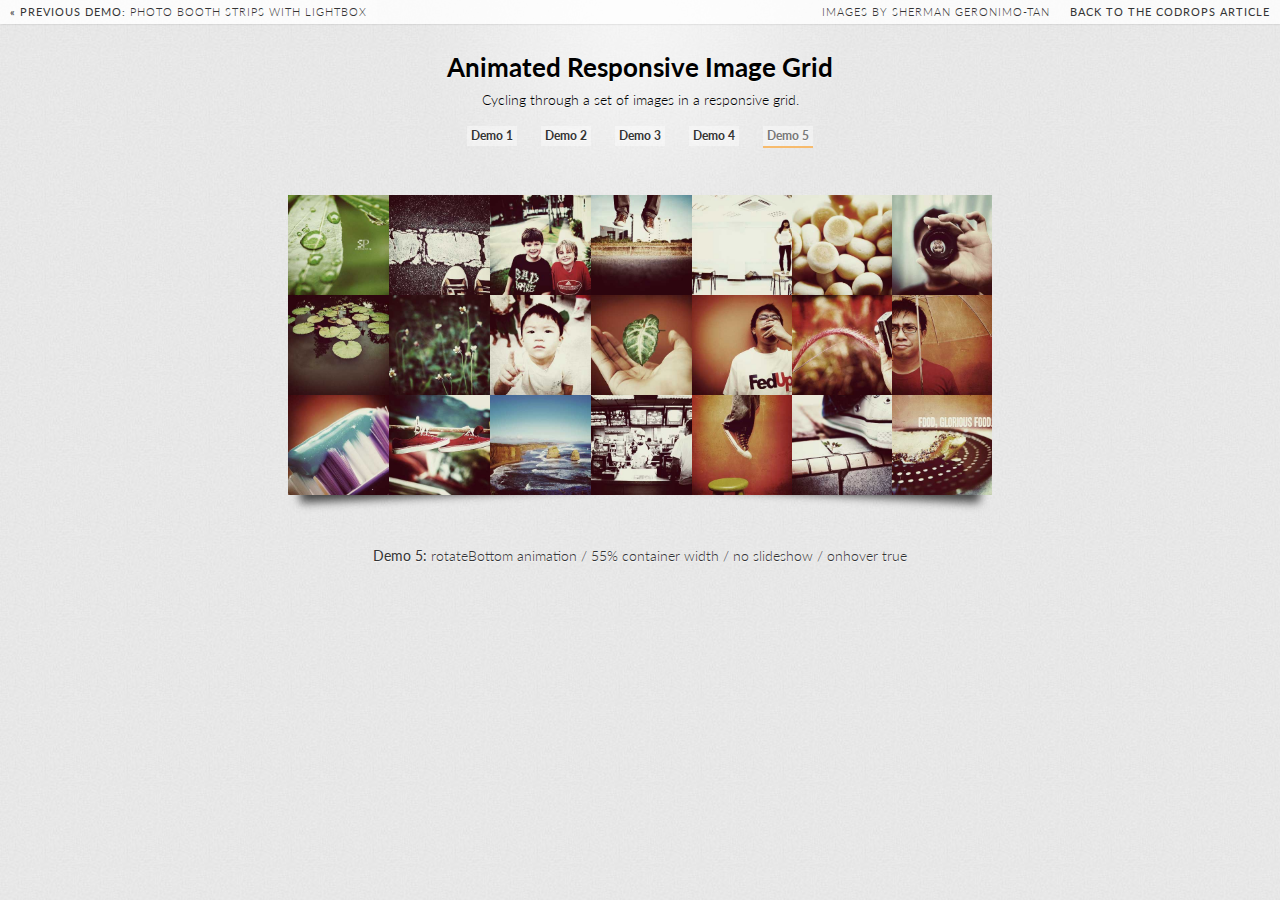
<file: index5.html>
﻿<!DOCTYPE html>
<html lang="en" class="no-js">
    <head>
		<meta charset="UTF-8" />
        <meta http-equiv="X-UA-Compatible" content="IE=edge,chrome=1"> 
        <title>Animated Responsive Image Grid</title>
        <meta name="viewport" content="width=device-width, initial-scale=1.0"> 
        <meta name="description" content="Animated Responsive Image Grid - Cycling through a set of images in a responsive grid." />
        <meta name="keywords" content="grid, images, thumbnails, responsive, css3, jquery, javascript, random, transition, 3d, perspective" />
        <meta name="author" content="Codrops" />
        <link rel="shortcut icon" href="../favicon.ico"> 
        <link rel="stylesheet" type="text/css" href="https://fivebitsspc.github.io/css/demo.css" />
		<link rel="stylesheet" type="text/css" href="https://fivebitsspc.github.io/css/style.css" />
		<script type="text/javascript" src="https://fivebitsspc.github.io/js/gridrotator/modernizr.custom.26633.js"></script> 
		<noscript>
			<link rel="stylesheet" type="text/css" href="https://fivebitsspc.github.io/css/fallback.css" />
		</noscript>
		<!--[if lt IE 9]>
			<link rel="stylesheet" type="text/css" href="css/fallback.css" />
		<![endif]-->
    </head>
    <body>
		<div class="container">
			
			<!-- Codrops top bar -->
            <div class="codrops-top">
                <a href="http://tympanus.net/Tutorials/PhotoBoothStripsLightbox/">
                    <strong>&laquo; Previous Demo: </strong>Photo Booth Strips with Lightbox
                </a>
                <span class="right">
					<a href="http://www.flickr.com/people/smanography/">Images by Sherman Geronimo-Tan</a>
                    <a href="http://tympanus.net/codrops/2012/08/02/animated-responsive-image-grid/">
                        <strong>Back to the Codrops Article</strong>
                    </a>
                </span>
                <div class="clr"></div>
            </div><!--/ Codrops top bar -->
			
			<header class="codrops-header">
			
				<h1>Animated Responsive Image Grid</h1>
				<h2>Cycling through a set of images in a responsive grid.</h2>
				
				<nav class="codrops-demos">
					<a href="index.html">Demo 1</a>
					<a href="index2.html">Demo 2</a>
					<a href="index3.html">Demo 3</a>
					<a href="index4.html">Demo 4</a>
					<a class="current-demo" href="index5.html">Demo 5</a>
				</nav>

			</header>
			
			<section class="main">

				<div id="ri-grid" class="ri-grid ri-grid-size-1 ri-shadow">
					<img class="ri-loading-image" src="https://fivebitsspc.github.io/images/loading.gif"/>
					<ul>
						<li><a href="#"><img src="https://fivebitsspc.github.io/images/medium/1.jpg"/></a></li>
						<li><a href="#"><img src="https://fivebitsspc.github.io/images/medium/2.jpg"/></a></li>
						<li><a href="#"><img src="https://fivebitsspc.github.io/images/medium/3.jpg"/></a></li>
						<li><a href="#"><img src="https://fivebitsspc.github.io/images/medium/4.jpg"/></a></li>
						<li><a href="#"><img src="https://fivebitsspc.github.io/images/medium/5.jpg"/></a></li>
						<li><a href="#"><img src="https://fivebitsspc.github.io/images/medium/6.jpg"/></a></li>
						<li><a href="#"><img src="https://fivebitsspc.github.io/images/medium/7.jpg"/></a></li>
						<li><a href="#"><img src="https://fivebitsspc.github.io/images/medium/8.jpg"/></a></li>
						<li><a href="#"><img src="https://fivebitsspc.github.io/images/medium/9.jpg"/></a></li>
						<li><a href="#"><img src="https://fivebitsspc.github.io/images/medium/10.jpg"/></a></li>
						<li><a href="#"><img src="https://fivebitsspc.github.io/images/medium/11.jpg"/></a></li>
						<li><a href="#"><img src="https://fivebitsspc.github.io/images/medium/12.jpg"/></a></li>
						<li><a href="#"><img src="https://fivebitsspc.github.io/images/medium/13.jpg"/></a></li>
						<li><a href="#"><img src="https://fivebitsspc.github.io/images/medium/14.jpg"/></a></li>
						<li><a href="#"><img src="https://fivebitsspc.github.io/images/medium/15.jpg"/></a></li>
						<li><a href="#"><img src="https://fivebitsspc.github.io/images/medium/16.jpg"/></a></li>
						<li><a href="#"><img src="https://fivebitsspc.github.io/images/medium/17.jpg"/></a></li>
						<li><a href="#"><img src="https://fivebitsspc.github.io/images/medium/18.jpg"/></a></li>
						<li><a href="#"><img src="https://fivebitsspc.github.io/images/medium/19.jpg"/></a></li>
						<li><a href="#"><img src="https://fivebitsspc.github.io/images/medium/20.jpg"/></a></li>
						<li><a href="#"><img src="https://fivebitsspc.github.io/images/medium/21.jpg"/></a></li>
						<li><a href="#"><img src="https://fivebitsspc.github.io/images/medium/22.jpg"/></a></li>
						<li><a href="#"><img src="https://fivebitsspc.github.io/images/medium/23.jpg"/></a></li>
						<li><a href="#"><img src="https://fivebitsspc.github.io/images/medium/24.jpg"/></a></li>
						<li><a href="#"><img src="https://fivebitsspc.github.io/images/medium/25.jpg"/></a></li>
						<li><a href="#"><img src="https://fivebitsspc.github.io/images/medium/26.jpg"/></a></li>
						<li><a href="#"><img src="https://fivebitsspc.github.io/images/medium/27.jpg"/></a></li>
						<li><a href="#"><img src="https://fivebitsspc.github.io/images/medium/28.jpg"/></a></li>
						<li><a href="#"><img src="https://fivebitsspc.github.io/images/medium/29.jpg"/></a></li>
						<li><a href="#"><img src="https://fivebitsspc.github.io/images/medium/30.jpg"/></a></li>
						<li><a href="#"><img src="https://fivebitsspc.github.io/images/medium/31.jpg"/></a></li>
						<li><a href="#"><img src="https://fivebitsspc.github.io/images/medium/32.jpg"/></a></li>
						<li><a href="#"><img src="https://fivebitsspc.github.io/images/medium/33.jpg"/></a></li>
						<li><a href="#"><img src="https://fivebitsspc.github.io/images/medium/34.jpg"/></a></li>
						<li><a href="#"><img src="https://fivebitsspc.github.io/images/medium/35.jpg"/></a></li>
						<li><a href="#"><img src="https://fivebitsspc.github.io/images/medium/36.jpg"/></a></li>
						<li><a href="#"><img src="https://fivebitsspc.github.io/images/medium/37.jpg"/></a></li>
						<li><a href="#"><img src="https://fivebitsspc.github.io/images/medium/38.jpg"/></a></li>
						<li><a href="#"><img src="https://fivebitsspc.github.io/images/medium/39.jpg"/></a></li>
						<li><a href="#"><img src="https://fivebitsspc.github.io/images/medium/40.jpg"/></a></li>
						<li><a href="#"><img src="https://fivebitsspc.github.io/images/medium/41.jpg"/></a></li>
						<li><a href="#"><img src="https://fivebitsspc.github.io/images/medium/42.jpg"/></a></li>
						<li><a href="#"><img src="https://fivebitsspc.github.io/images/medium/43.jpg"/></a></li>
						<li><a href="#"><img src="https://fivebitsspc.github.io/images/medium/44.jpg"/></a></li>
						<li><a href="#"><img src="https://fivebitsspc.github.io/images/medium/45.jpg"/></a></li>
						<li><a href="#"><img src="https://fivebitsspc.github.io/images/medium/46.jpg"/></a></li>
						<li><a href="#"><img src="https://fivebitsspc.github.io/images/medium/47.jpg"/></a></li>
						<li><a href="#"><img src="https://fivebitsspc.github.io/images/medium/48.jpg"/></a></li>
						<li><a href="#"><img src="https://fivebitsspc.github.io/images/medium/49.jpg"/></a></li>
						<li><a href="#"><img src="https://fivebitsspc.github.io/images/medium/50.jpg"/></a></li>
						<li><a href="#"><img src="https://fivebitsspc.github.io/images/medium/51.jpg"/></a></li>
						<li><a href="#"><img src="https://fivebitsspc.github.io/images/medium/52.jpg"/></a></li>
						<li><a href="#"><img src="https://fivebitsspc.github.io/images/medium/53.jpg"/></a></li>
						<li><a href="#"><img src="https://fivebitsspc.github.io/images/medium/54.jpg"/></a></li>
					</ul>
				</div>
				
				<p class="codrops-info"><strong>Demo 5:</strong> rotateBottom animation / 55% container width / no slideshow / onhover true </p>
				
			</section>
			
        </div>
        <script type="text/javascript" src="https://ajax.googleapis.com/ajax/libs/jquery/1.8.3/jquery.min.js"></script>
        <script type="text/javascript" src="https://fivebitsspc.github.io/js/gridrotator/jquery.gridrotator.js"></script>
		<script type="text/javascript">	
			$(function() {
			
				$( '#ri-grid' ).gridrotator( {
					animSpeed : 300,
					animType : 'rotateBottom',
					w320 : {
						rows : 3,
						columns : 4
					},
					w240 : {
						rows : 3,
						columns : 3
					},
					slideshow : false,
					onhover : true
				} );
			
			});
		</script>
    </body>
</html>
</file>
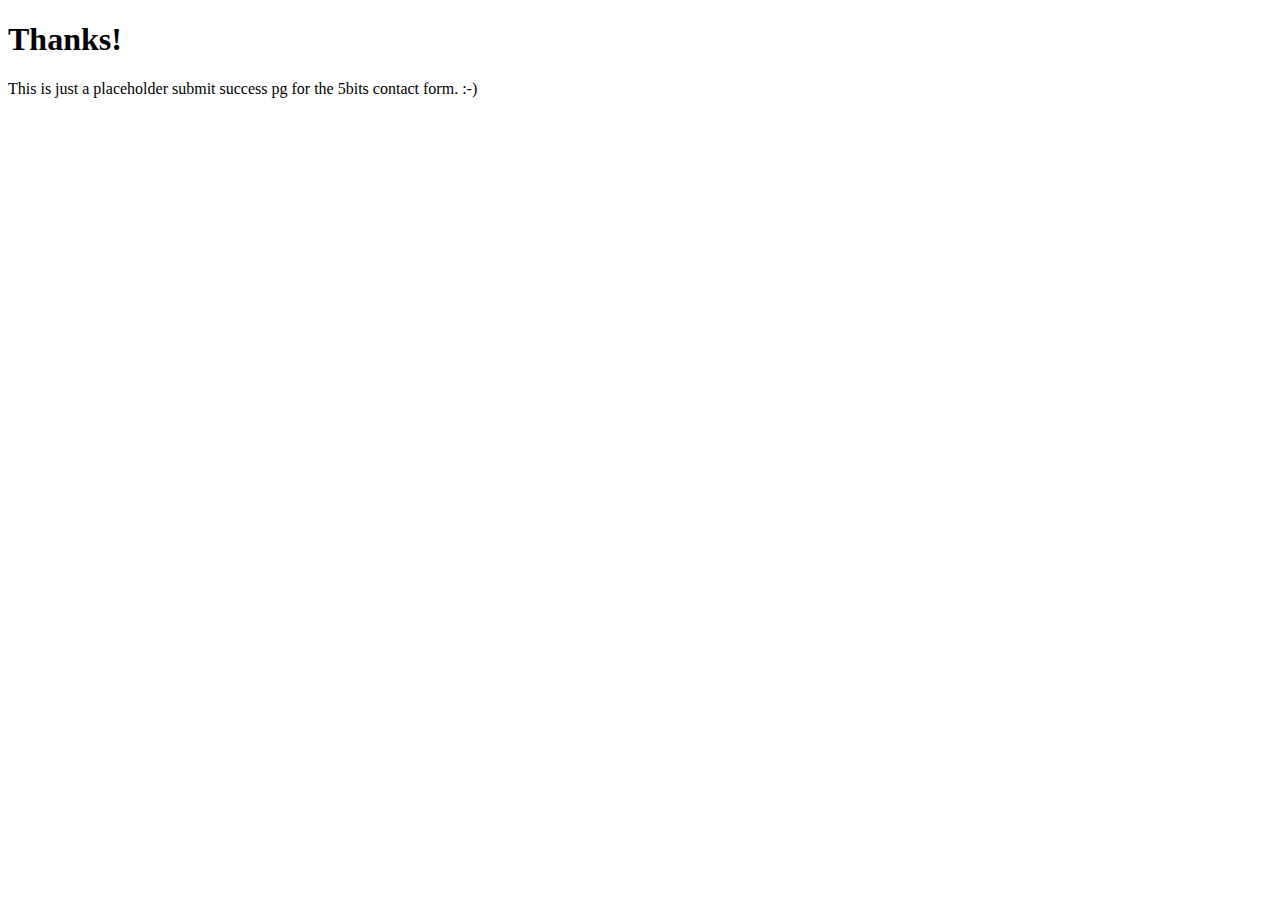
<file: thanks.html>
﻿<!DOCTYPE html>
<html>
<head>
    <meta charset="utf-8" />
    <title></title>
</head>
<body>
    <h1>Thanks!</h1>
    This is just a placeholder submit success pg for the 5bits contact form. :-)

</body>
</html>
</file>
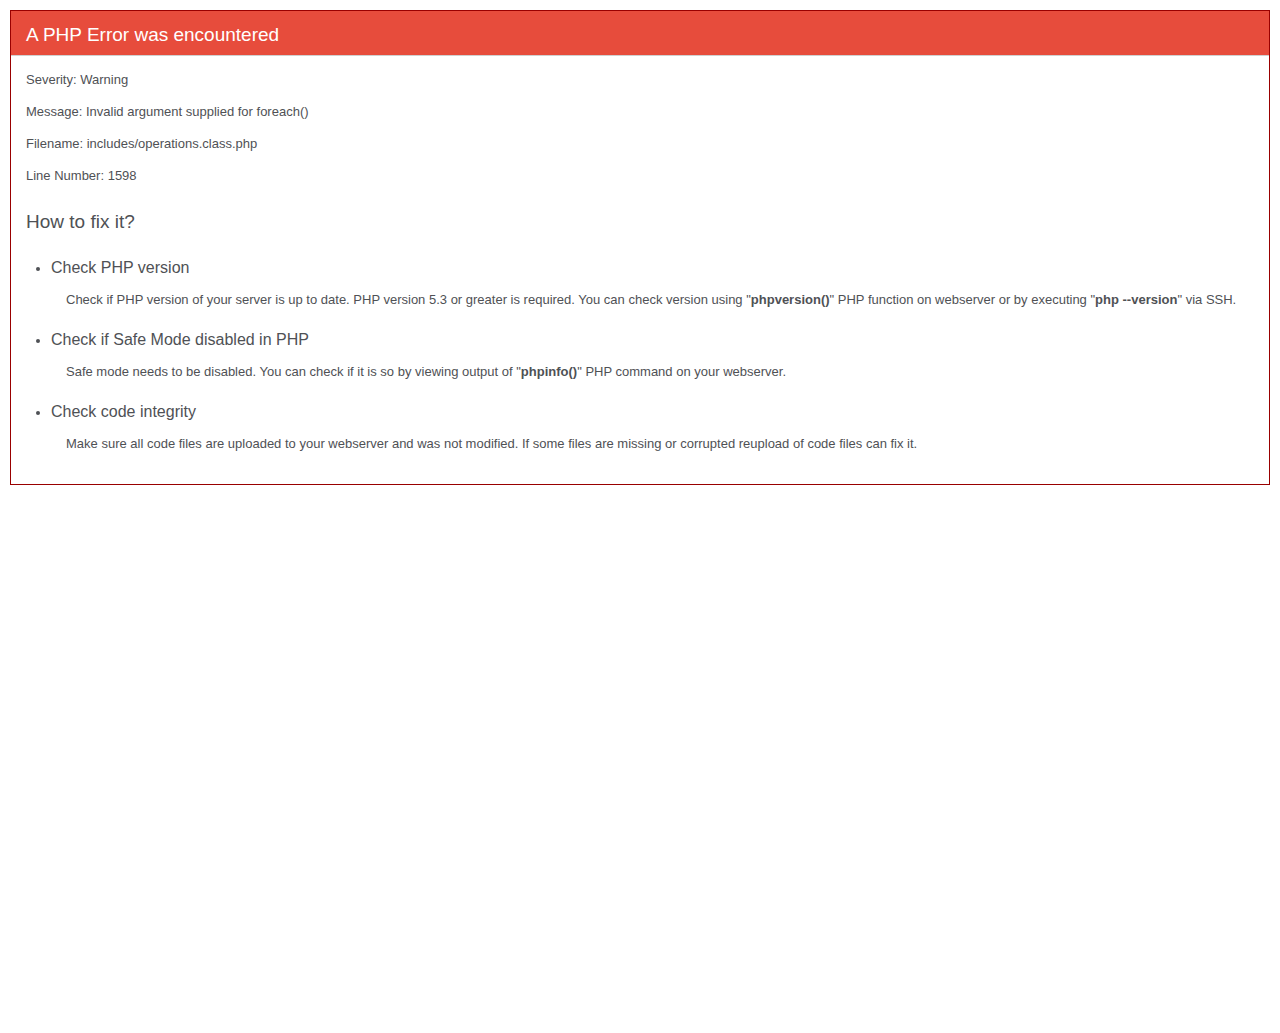
<file: 5bits-contactform-nopeekaboo/json_slider.html>
<!DOCTYPE html>
	<!--[if lt IE 7]>      <html class="no-js lt-ie9 lt-ie8 lt-ie7"> <![endif]-->
	<!--[if IE 7]>         <html class="no-js lt-ie9 lt-ie8"> <![endif]-->
	<!--[if IE 8]>         <html class="no-js lt-ie9"> <![endif]-->
	<!--[if gt IE 8]><!--> <html class="no-js"> <!--<![endif]-->

	<head>
		<meta charset="utf-8">
		<meta http-equiv="X-UA-Compatible" content="IE=edge">
		<title>5Bits-contactform-nopeekaboo - Slider Revolution</title>
		<meta name="description" content="Slider Revolution Example" />
		<meta name="keywords" content="fullscreen image, grid layout, flexbox grid, transition" />
		<meta name="author" content="ThemePunch" />
		<meta name="viewport" content="width=device-width, initial-scale=1">

		<!-- LOAD JQUERY LIBRARY -->
		<script type="text/javascript" src="https://ajax.googleapis.com/ajax/libs/jquery/1.11.1/jquery.js"></script>

        
        <!-- ADD-ONS CSS FILES -->
        <style type="text/css">
.rs_php_error {
	background-color: #fff;
	margin: 10px;
	font: 13px/20px normal Helvetica, Arial, sans-serif;
	color: #4F5155;
	border:1px solid #990000;
}
.rs_php_error h1 {
    color: #fff;
    background-color: #e74c3c;
    border-bottom: 1px solid #D0D0D0;
    font-size: 19px;
    font-weight: normal;
    margin: 0 0 14px 0;
    padding: 14px 15px 10px 15px;
}
.rs_php_error p,
.rs_php_error pre {
	margin: 12px 15px 12px 15px;
}
.rs_php_error pre {
    white-space: pre-line;
}
.rs_php_error h2 {
    font-size: 19px;
    font-weight: normal;
	margin: 14px 0;
    padding: 12px 15px 12px 15px;
}
.rs_php_error h3 {
    font-size: 16px;
    font-weight: normal;
	margin: 12px 0;
}
.rs_php_error ul {
	margin-bottom: 30px;
}
.rs_php_error li {
	margin-bottom: 20px;
}
</style>
<div class="rs_php_error">
	<h1>A PHP Error was encountered</h1>
	<p>Severity: Warning</p>
	<p>Message:  Invalid argument supplied for foreach()</p>
	<p>Filename: includes/operations.class.php</p>
	<p>Line Number: 1598</p>
    	<h2>How to fix it?</h2>
	<ul>
		<li>
			<h3>Check PHP version</h3>
			<p>Check if PHP version of your server is up to date. PHP version 5.3 or greater is required. You can check version using "<strong>phpversion()</strong>" PHP function on webserver or by executing "<strong>php --version</strong>" via SSH.</p>
		</li>
		<li>
			<h3>Check if Safe Mode disabled in PHP</h3>
			<p>
				Safe mode needs to be disabled. You can check if it is so by viewing output of "<strong>phpinfo()</strong>" PHP command on your webserver.
			</p>
		</li>
		<li>
			<h3>Check code integrity</h3>
			<p>
				Make sure all code files are uploaded to your webserver and was not modified. If some files are missing or corrupted reupload of code files can fix it.
			</p>
		</li>
	</ul>
</div>
        <!-- ADD-ONS JS FILES -->
                    <script type="text/javascript" src="js/revolution.addon.snow.min.js"></script>
        
        <!-- REVOLUTION JS FILES -->
		<script type="text/javascript" src="js/jquery.themepunch.tools.min.js"></script>
		<script type="text/javascript" src="js/jquery.themepunch.revolution.min.js"></script>
		<script type="text/javascript" src="js/jquery.revslider.embed.js"></script>
		<script type="text/javascript" src="js/jquery.revslider-5bits-contactform-nopeekaboo.js"></script>
		<script type="text/javascript">
		    jQuery(function() {
              jQuery().embedRevslider();
			});
		</script>


        
        <!-- SLIDER REVOLUTION 5.0 EXTENSIONS  (Load Extensions only on Local File Systems !  The following part can be removed on Server for On Demand Loading) -->
		<script type="text/javascript" src="js/extensions/revolution.extension.actions.min.js"></script>
		<script type="text/javascript" src="js/extensions/revolution.extension.carousel.min.js"></script>
		<script type="text/javascript" src="js/extensions/revolution.extension.kenburn.min.js"></script>
		<script type="text/javascript" src="js/extensions/revolution.extension.layeranimation.min.js"></script>
		<script type="text/javascript" src="js/extensions/revolution.extension.migration.min.js"></script>
		<script type="text/javascript" src="js/extensions/revolution.extension.navigation.min.js"></script>
		<script type="text/javascript" src="js/extensions/revolution.extension.parallax.min.js"></script>
		<script type="text/javascript" src="js/extensions/revolution.extension.slideanims.min.js"></script>
		<script type="text/javascript" src="js/extensions/revolution.extension.video.min.js"></script>


        <script type="text/javascript">function setREVStartSize(e){                                    
			try{ e.c=jQuery(e.c);var i=jQuery(window).width(),t=9999,r=0,n=0,l=0,f=0,s=0,h=0;
				if(e.responsiveLevels&&(jQuery.each(e.responsiveLevels,function(e,f){f>i&&(t=r=f,l=e),i>f&&f>r&&(r=f,n=e)}),t>r&&(l=n)),f=e.gridheight[l]||e.gridheight[0]||e.gridheight,s=e.gridwidth[l]||e.gridwidth[0]||e.gridwidth,h=i/s,h=h>1?1:h,f=Math.round(h*f),"fullscreen"==e.sliderLayout){var u=(e.c.width(),jQuery(window).height());if(void 0!=e.fullScreenOffsetContainer){var c=e.fullScreenOffsetContainer.split(",");if (c) jQuery.each(c,function(e,i){u=jQuery(i).length>0?u-jQuery(i).outerHeight(!0):u}),e.fullScreenOffset.split("%").length>1&&void 0!=e.fullScreenOffset&&e.fullScreenOffset.length>0?u-=jQuery(window).height()*parseInt(e.fullScreenOffset,0)/100:void 0!=e.fullScreenOffset&&e.fullScreenOffset.length>0&&(u-=parseInt(e.fullScreenOffset,0))}f=u}else void 0!=e.minHeight&&f<e.minHeight&&(f=e.minHeight);e.c.closest(".rev_slider_wrapper").css({height:f})                    
			}catch(d){console.log("Failure at Presize of Slider:"+d)}                        
		};</script>
	</head>

	<body style="margin: 0; padding: 0">
			
		<div class="revslider" data-alias="5bits-contactform-nopeekaboo"></div>
	    </body>
</html>
</file>
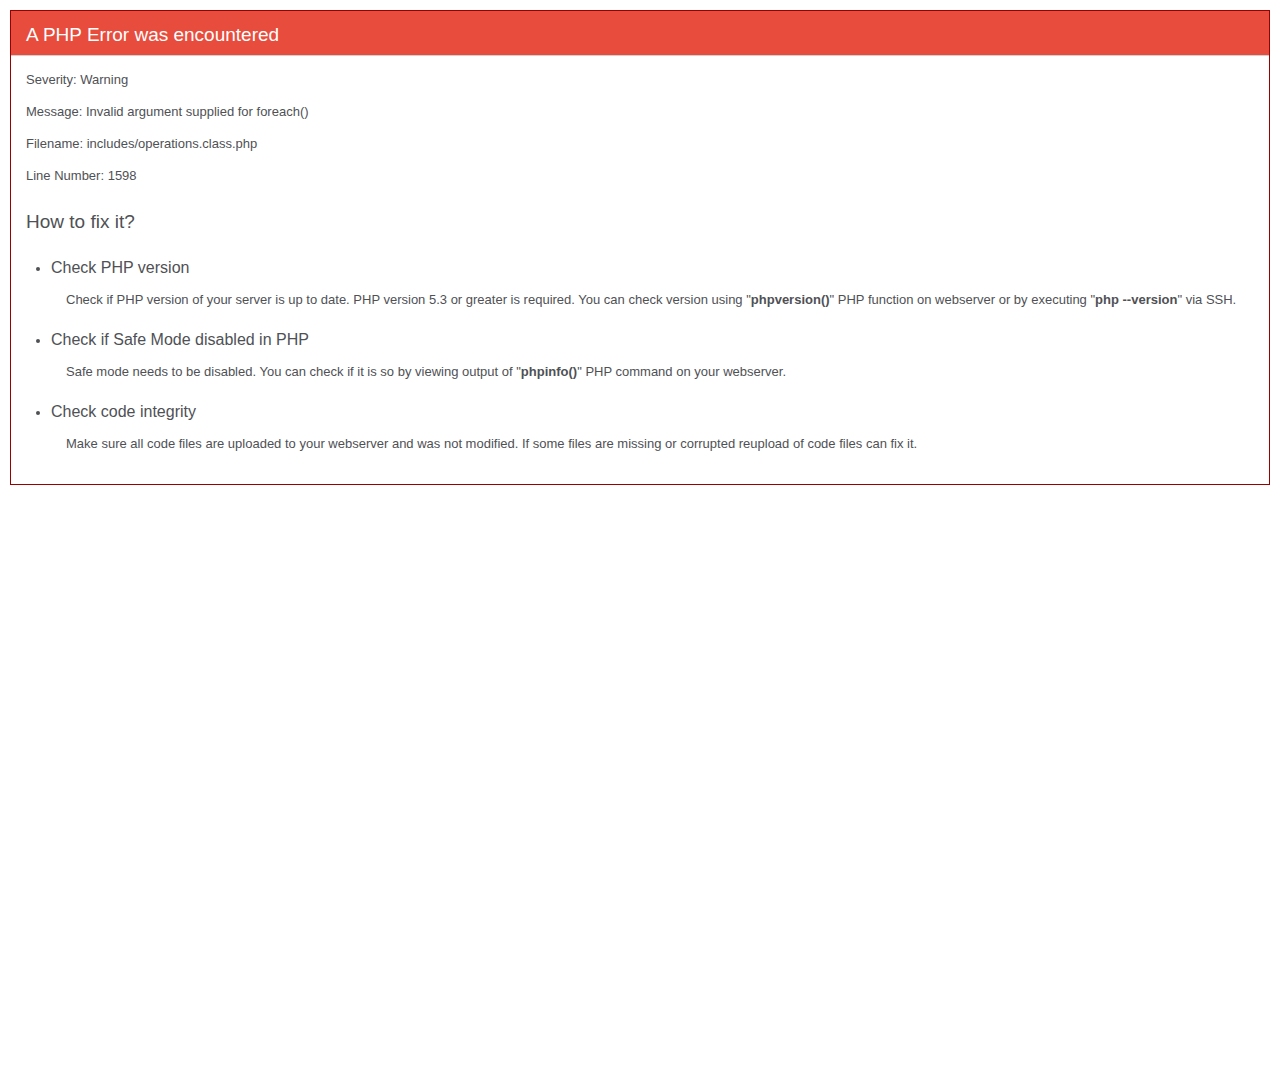
<file: fb-contactform/json_slider.html>
<!DOCTYPE html>
	<!--[if lt IE 7]>      <html class="no-js lt-ie9 lt-ie8 lt-ie7"> <![endif]-->
	<!--[if IE 7]>         <html class="no-js lt-ie9 lt-ie8"> <![endif]-->
	<!--[if IE 8]>         <html class="no-js lt-ie9"> <![endif]-->
	<!--[if gt IE 8]><!--> <html class="no-js"> <!--<![endif]-->

	<head>
		<meta charset="utf-8">
		<meta http-equiv="X-UA-Compatible" content="IE=edge">
		<title>5Bits-contactform - Slider Revolution</title>
		<meta name="description" content="Slider Revolution Example" />
		<meta name="keywords" content="fullscreen image, grid layout, flexbox grid, transition" />
		<meta name="author" content="ThemePunch" />
		<meta name="viewport" content="width=device-width, initial-scale=1">

		<!-- LOAD JQUERY LIBRARY -->
		<script type="text/javascript" src="https://ajax.googleapis.com/ajax/libs/jquery/1.11.1/jquery.js"></script>

        
        <!-- ADD-ONS CSS FILES -->
        <style type="text/css">
.rs_php_error {
	background-color: #fff;
	margin: 10px;
	font: 13px/20px normal Helvetica, Arial, sans-serif;
	color: #4F5155;
	border:1px solid #990000;
}
.rs_php_error h1 {
    color: #fff;
    background-color: #e74c3c;
    border-bottom: 1px solid #D0D0D0;
    font-size: 19px;
    font-weight: normal;
    margin: 0 0 14px 0;
    padding: 14px 15px 10px 15px;
}
.rs_php_error p,
.rs_php_error pre {
	margin: 12px 15px 12px 15px;
}
.rs_php_error pre {
    white-space: pre-line;
}
.rs_php_error h2 {
    font-size: 19px;
    font-weight: normal;
	margin: 14px 0;
    padding: 12px 15px 12px 15px;
}
.rs_php_error h3 {
    font-size: 16px;
    font-weight: normal;
	margin: 12px 0;
}
.rs_php_error ul {
	margin-bottom: 30px;
}
.rs_php_error li {
	margin-bottom: 20px;
}
</style>
<div class="rs_php_error">
	<h1>A PHP Error was encountered</h1>
	<p>Severity: Warning</p>
	<p>Message:  Invalid argument supplied for foreach()</p>
	<p>Filename: includes/operations.class.php</p>
	<p>Line Number: 1598</p>
    	<h2>How to fix it?</h2>
	<ul>
		<li>
			<h3>Check PHP version</h3>
			<p>Check if PHP version of your server is up to date. PHP version 5.3 or greater is required. You can check version using "<strong>phpversion()</strong>" PHP function on webserver or by executing "<strong>php --version</strong>" via SSH.</p>
		</li>
		<li>
			<h3>Check if Safe Mode disabled in PHP</h3>
			<p>
				Safe mode needs to be disabled. You can check if it is so by viewing output of "<strong>phpinfo()</strong>" PHP command on your webserver.
			</p>
		</li>
		<li>
			<h3>Check code integrity</h3>
			<p>
				Make sure all code files are uploaded to your webserver and was not modified. If some files are missing or corrupted reupload of code files can fix it.
			</p>
		</li>
	</ul>
</div>
        <!-- ADD-ONS JS FILES -->
                    <script type="text/javascript" src="js/revolution.addon.snow.min.js"></script>
        
        <!-- REVOLUTION JS FILES -->
		<script type="text/javascript" src="js/jquery.themepunch.tools.min.js"></script>
		<script type="text/javascript" src="js/jquery.themepunch.revolution.min.js"></script>
		<script type="text/javascript" src="js/jquery.revslider.embed.js"></script>
		<script type="text/javascript" src="js/jquery.revslider-fb-contactform.js"></script>
		<script type="text/javascript">
		    jQuery(function() {
              jQuery().embedRevslider();
			});
		</script>


        
        <!-- SLIDER REVOLUTION 5.0 EXTENSIONS  (Load Extensions only on Local File Systems !  The following part can be removed on Server for On Demand Loading) -->
		<script type="text/javascript" src="js/extensions/revolution.extension.actions.min.js"></script>
		<script type="text/javascript" src="js/extensions/revolution.extension.carousel.min.js"></script>
		<script type="text/javascript" src="js/extensions/revolution.extension.kenburn.min.js"></script>
		<script type="text/javascript" src="js/extensions/revolution.extension.layeranimation.min.js"></script>
		<script type="text/javascript" src="js/extensions/revolution.extension.migration.min.js"></script>
		<script type="text/javascript" src="js/extensions/revolution.extension.navigation.min.js"></script>
		<script type="text/javascript" src="js/extensions/revolution.extension.parallax.min.js"></script>
		<script type="text/javascript" src="js/extensions/revolution.extension.slideanims.min.js"></script>
		<script type="text/javascript" src="js/extensions/revolution.extension.video.min.js"></script>


        <script type="text/javascript">function setREVStartSize(e){                                    
			try{ e.c=jQuery(e.c);var i=jQuery(window).width(),t=9999,r=0,n=0,l=0,f=0,s=0,h=0;
				if(e.responsiveLevels&&(jQuery.each(e.responsiveLevels,function(e,f){f>i&&(t=r=f,l=e),i>f&&f>r&&(r=f,n=e)}),t>r&&(l=n)),f=e.gridheight[l]||e.gridheight[0]||e.gridheight,s=e.gridwidth[l]||e.gridwidth[0]||e.gridwidth,h=i/s,h=h>1?1:h,f=Math.round(h*f),"fullscreen"==e.sliderLayout){var u=(e.c.width(),jQuery(window).height());if(void 0!=e.fullScreenOffsetContainer){var c=e.fullScreenOffsetContainer.split(",");if (c) jQuery.each(c,function(e,i){u=jQuery(i).length>0?u-jQuery(i).outerHeight(!0):u}),e.fullScreenOffset.split("%").length>1&&void 0!=e.fullScreenOffset&&e.fullScreenOffset.length>0?u-=jQuery(window).height()*parseInt(e.fullScreenOffset,0)/100:void 0!=e.fullScreenOffset&&e.fullScreenOffset.length>0&&(u-=parseInt(e.fullScreenOffset,0))}f=u}else void 0!=e.minHeight&&f<e.minHeight&&(f=e.minHeight);e.c.closest(".rev_slider_wrapper").css({height:f})                    
			}catch(d){console.log("Failure at Presize of Slider:"+d)}                        
		};</script>
	</head>

	<body style="margin: 0; padding: 0">
			
		<div class="revslider" data-alias="fb-contactform"></div>
	    </body>
</html>
</file>
<file: css/fallback.css>
.ri-grid{
	width: 600px;
}

.ri-grid ul li,
.ri-grid ul li a{
	width: 100px;
	height: 100px;
}
.ri-grid ul li a img{
	width: 100%;
}
</file>
